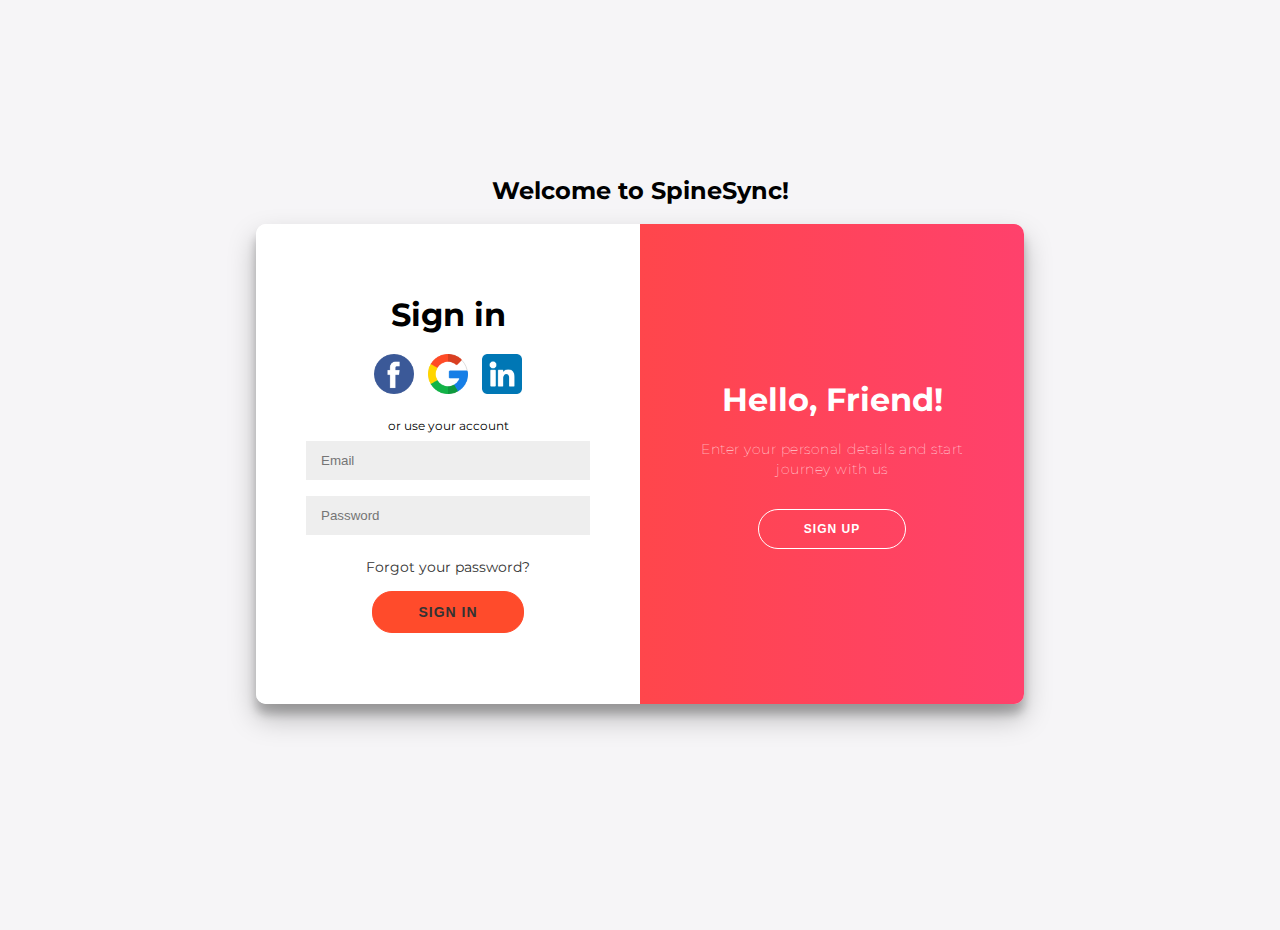
<file: login.html>
<!DOCTYPE html>
<title>Login</title>
<head><link rel="stylesheet" href="assets/css/login_css.css">
    
</head>
<body>
    <h2>Welcome to SpineSync!</h2>
<div class="container" id="container">
	<div class="form-container sign-up-container">
		<form action="#">
			<h1>Create Account</h1>
			<div class="social-container">
				<a href="#" class="social"><img src="/assets/images/facebook (1).png"></a>
				<a href="#" class="social"><img src="/assets/images/google.png"></a>
				<a href="#" class="social"><img src="/assets/images/linkedin.png"></a>
			</div>
			<span>or use your email for registration</span>
			<input type="text" placeholder="Name" />
			<input type="email" placeholder="Email" />
			<input type="password" placeholder="Password" />
			<button><a href="index.html">Sign Up</a></button>
		</form>
	</div>
	<div class="form-container sign-in-container">
		<form action="#">
			<h1>Sign in</h1>
			<div class="social-container">
                
				<a href="#" class="social"><img src="/assets/images/facebook (1).png"></a>
				<a href="#" class="social"><img src="/assets/images/google.png"></a>
				<a href="#" class="social"><img src="/assets/images/linkedin.png"></a>
			</div>
			<span>or use your account</span>
			<input type="email" placeholder="Email" />
			<input type="password" placeholder="Password" />
			<a href="#">Forgot your password?</a>
			<button><a href="index.html"> Sign In</a></button>
		</form>
	</div>
	<div class="overlay-container">
		<div class="overlay">
			<div class="overlay-panel overlay-left">
				<h1>Welcome Back!</h1>
				<p>To keep connected with us please login with your personal info</p>
				<button class="ghost" id="signIn">Sign In</button>
			</div>
			<div class="overlay-panel overlay-right">
				<h1>Hello, Friend!</h1>
				<p>Enter your personal details and start journey with us</p>
				<button class="ghost" id="signUp">Sign Up</button>
			</div>
		</div>
	</div>
</div>
<script src="main.js"></script>
</body>
</html>
</file>
<file: assets/css/login_css.css>
@import url('https://fonts.googleapis.com/css?family=Montserrat:400,800');

* {
	box-sizing: border-box;
}

body {
	background: #f6f5f7;
	display: flex;
	justify-content: center;
	align-items: center;
	flex-direction: column;
	font-family: 'Montserrat', sans-serif;
	height: 100vh;
	margin: -20px 0 50px;
}

h1 {
	font-weight: bold;
	margin: 0;
}

h2 {
	text-align: center;
}

p {
	font-size: 14px;
	font-weight: 100;
	line-height: 20px;
	letter-spacing: 0.5px;
	margin: 20px 0 30px;
}

span {
	font-size: 12px;
}

a {
	color: #333;
	font-size: 14px;
	text-decoration: none;
	margin: 15px 0;
}

button {
	border-radius: 20px;
	border: 1px solid #FF4B2B;
	background-color: #FF4B2B;
	color: #FFFFFF;
	font-size: 12px;
	font-weight: bold;
	padding: 12px 45px;
	letter-spacing: 1px;
	text-transform: uppercase;
	transition: transform 80ms ease-in;
}

button:active {
	transform: scale(0.95);
}

button:focus {
	outline: none;
}

button.ghost {
	background-color: transparent;
	border-color: #FFFFFF;
}

form {
	background-color: #FFFFFF;
	display: flex;
	align-items: center;
	justify-content: center;
	flex-direction: column;
	padding: 0 50px;
	height: 100%;
	text-align: center;
}

input {
	background-color: #eee;
	border: none;
	padding: 12px 15px;
	margin: 8px 0;
	width: 100%;
}

.container {
	background-color: #fff;
	border-radius: 10px;
  	box-shadow: 0 14px 28px rgba(0,0,0,0.25), 
			0 10px 10px rgba(0,0,0,0.22);
	position: relative;
	overflow: hidden;
	width: 768px;
	max-width: 100%;
	min-height: 480px;
}

.form-container {
	position: absolute;
	top: 0;
	height: 100%;
	transition: all 0.6s ease-in-out;
}

.sign-in-container {
	left: 0;
	width: 50%;
	z-index: 2;
}

.container.right-panel-active .sign-in-container {
	transform: translateX(100%);
}

.sign-up-container {
	left: 0;
	width: 50%;
	opacity: 0;
	z-index: 1;
}

.container.right-panel-active .sign-up-container {
	transform: translateX(100%);
	opacity: 1;
	z-index: 5;
	animation: show 0.6s;
}

@keyframes show {
	0%, 49.99% {
		opacity: 0;
		z-index: 1;
	}
	
	50%, 100% {
		opacity: 1;
		z-index: 5;
	}
}

.overlay-container {
	position: absolute;
	top: 0;
	left: 50%;
	width: 50%;
	height: 100%;
	overflow: hidden;
	transition: transform 0.6s ease-in-out;
	z-index: 100;
}

.container.right-panel-active .overlay-container{
	transform: translateX(-100%);
}

.overlay {
	background: #FF416C;
	background: -webkit-linear-gradient(to right, #FF4B2B, #FF416C);
	background: linear-gradient(to right, #FF4B2B, #FF416C);
	background-repeat: no-repeat;
	background-size: cover;
	background-position: 0 0;
	color: #FFFFFF;
	position: relative;
	left: -100%;
	height: 100%;
	width: 200%;
  	transform: translateX(0);
	transition: transform 0.6s ease-in-out;
}

.container.right-panel-active .overlay {
  	transform: translateX(50%);
}

.overlay-panel {
	position: absolute;
	display: flex;
	align-items: center;
	justify-content: center;
	flex-direction: column;
	padding: 0 40px;
	text-align: center;
	top: 0;
	height: 100%;
	width: 50%;
	transform: translateX(0);
	transition: transform 0.6s ease-in-out;
}

.overlay-left {
	transform: translateX(-20%);
}

.container.right-panel-active .overlay-left {
	transform: translateX(0);
}

.overlay-right {
	right: 0;
	transform: translateX(0);
}

.container.right-panel-active .overlay-right {
	transform: translateX(20%);
}

.social-container {
	margin: 20px 0;
}

.social-container a {
	border: 1px solid #DDDDDD;
	border-radius: 50%;
	display: inline-flex;
	justify-content: center;
	align-items: center;
	margin: 0 5px;
	height: 40px;
	width: 40px;
}

footer {
    background-color: #222;
    color: #fff;
    font-size: 14px;
    bottom: 0;
    position: fixed;
    left: 0;
    right: 0;
    text-align: center;
    z-index: 999;
}

footer p {
    margin: 10px 0;
}

footer i {
    color: red;
}

footer a {
    color: #3c97bf;
    text-decoration: none;
}
.social img{
    height: 40px;
    width: 40px;
}
</file>
